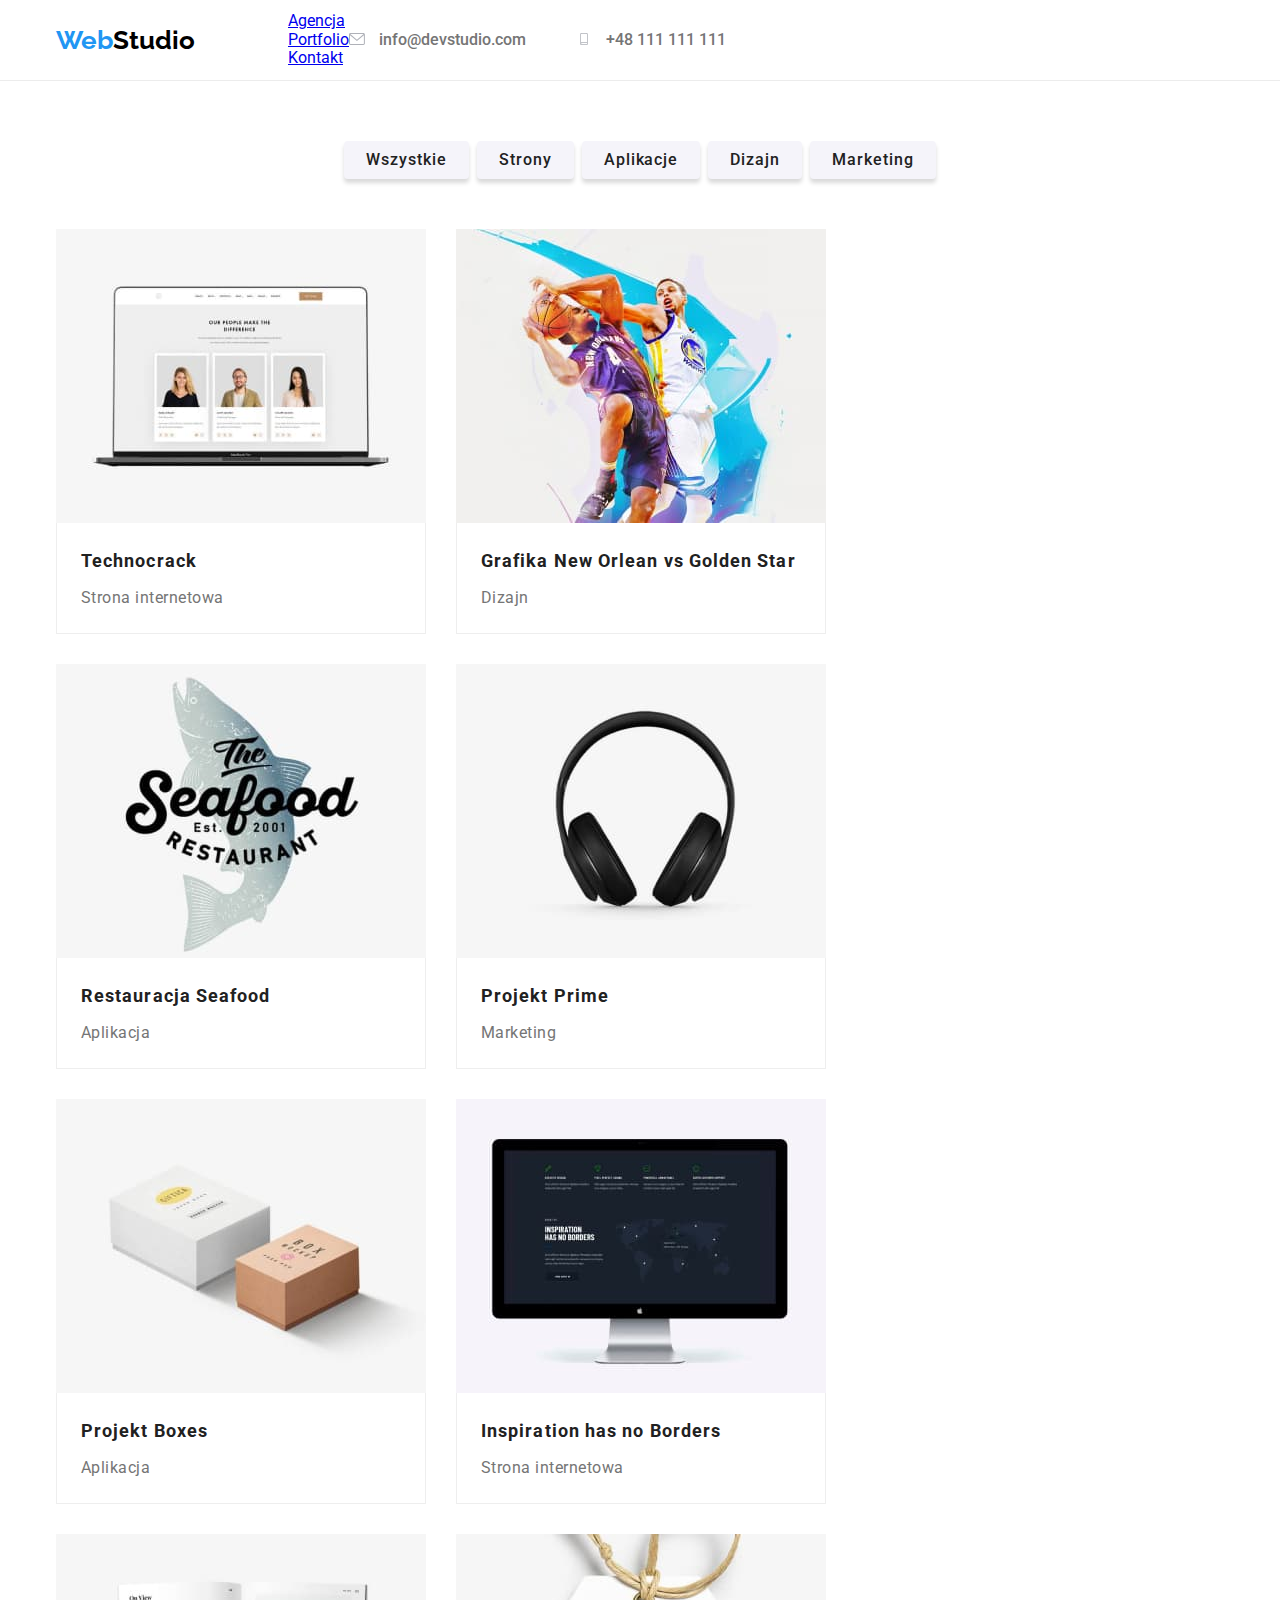
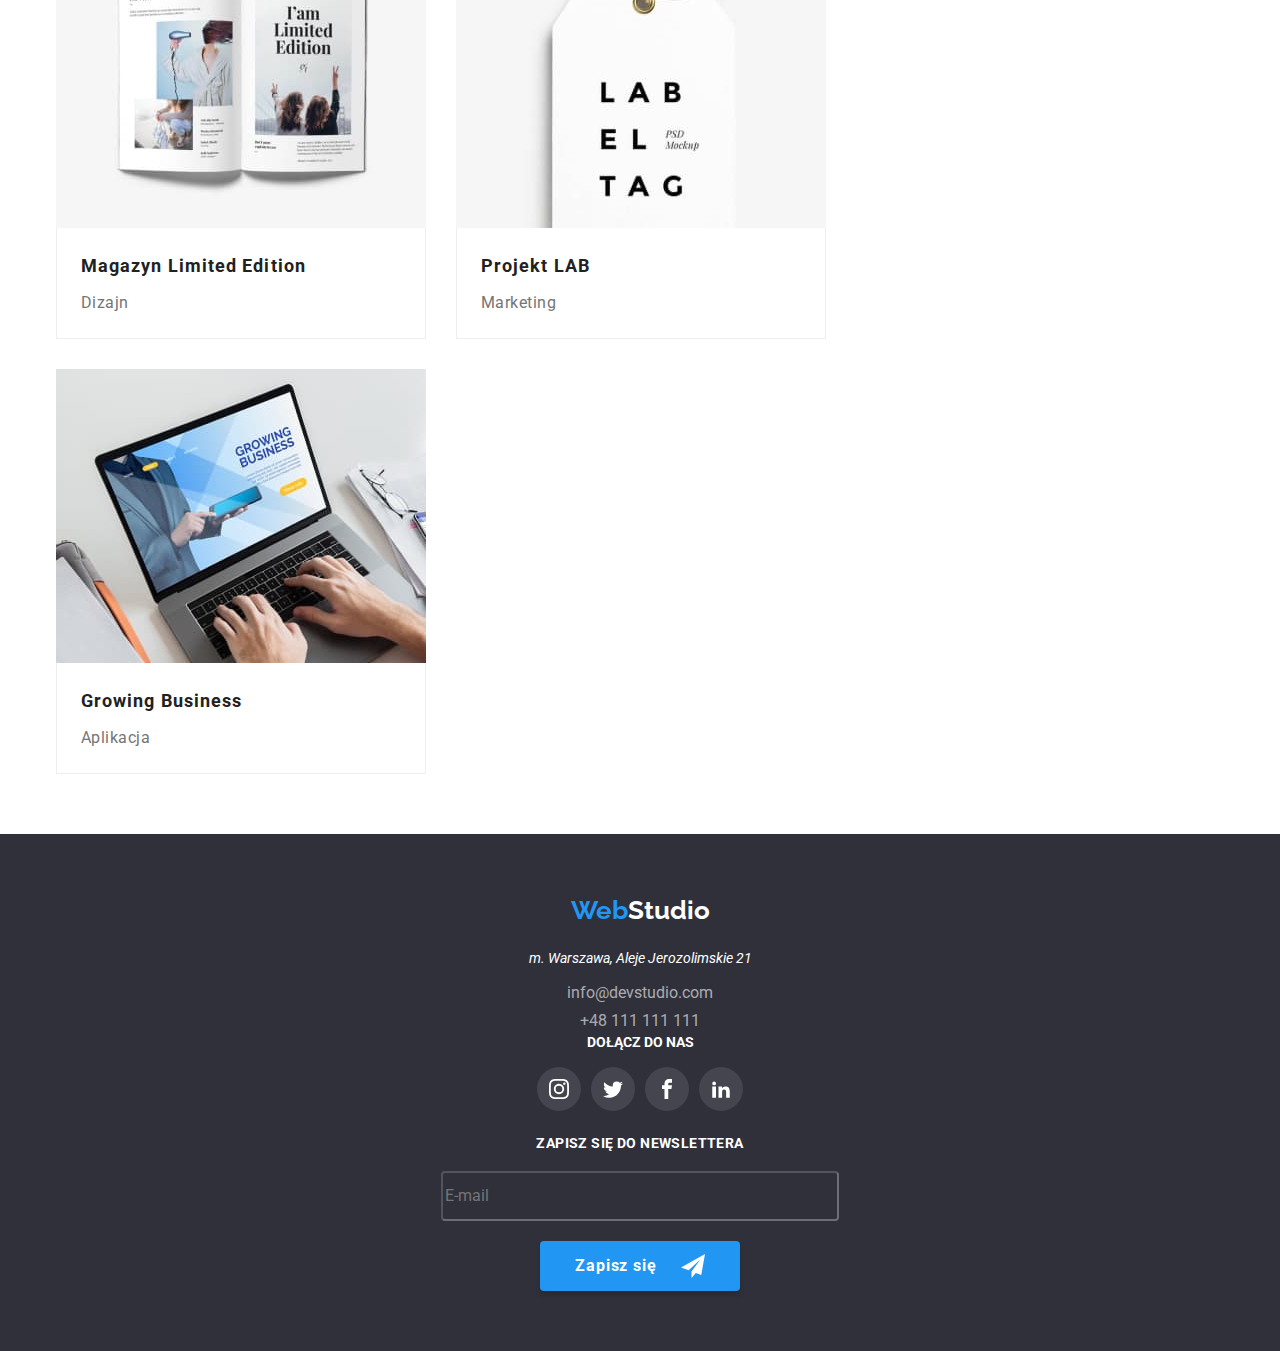
<file: portfolio.html>
<!DOCTYPE html>
<html lang="en">
  <head>
    <meta http-equiv="x-ua-compatible" content="ie=edge" />
    <meta charset="utf-8" />
    <title>Studio</title>
    <!-- <link rel="stylesheet" href="css/style.css" /> -->
    <link rel="preconnect" href="https://fonts.googleapis.com" />
    <link rel="preconnect" href="https://fonts.googleapis.com" />
    <link rel="preconnect" href="https://fonts.gstatic.com" crossorigin />
    <link
      href="https://fonts.googleapis.com/css2?family=Raleway:wght@700&family=Roboto:wght@400;500;700;900&display=swap"
      rel="stylesheet"
    />
    <link href="css/modern-normalize.css" rel="stylesheet" />
    <link href="css/main.min.css" rel="stylesheet" />
  </head>
  <body>
    <header class="line">
      <section class="container header">
        <a href="./index.html" class="logo header__logo">
          <span class="logo__web">Web</span
          ><span class="logo__studio">Studio</span>
        </a>
        <nav>
          <ul class="navigation">
            <li>
              <a href="./index.html" class="navigation__link">Agencja</a>
            </li>
            <li>
              <a
                href="./portfolio.html"
                class="navigation__link navigation__link--active"
                >Portfolio</a
              >
            </li>
            <li>
              <a href="./index.html" class="navigation__link">Kontakt</a>
            </li>
          </ul>
        </nav>
        <ul class="contact header__contact">
          <li>
            <a href="mailto:info@devstudio.com" class="contact__link">
              <svg class="contact__icon" width="16" height="12">
                <use xlink:href="./images/icons.svg#icon-envelope"></use>
              </svg>
              info@devstudio.com</a
            >
          </li>
          <li>
            <a href="tel:+48111111111" class="contact__link">
              <svg class="contact__icon" width="16" height="12">
                <use xlink:href="./images/icons.svg#icon-smartphone"></use>
              </svg>
              +48 111 111 111</a
            >
          </li>
        </ul>
      </section>
    </header>

    <main>
      <section class="section">
        <div class="container">
          <ul class="portfolio__button">
            <li>
              <button type="button" class="button button__list">
                Wszystkie
              </button>
            </li>
            <li>
              <button type="button" class="button button__list">Strony</button>
            </li>
            <li>
              <button type="button" class="button button__list">
                Aplikacje
              </button>
            </li>
            <li>
              <button type="button" class="button button__list">Dizajn</button>
            </li>
            <li>
              <button type="button" class="button button__list">
                Marketing
              </button>
            </li>
          </ul>
        </div>
        <div class="container">
          <ul class="portfolio">
            <li class="portfolio__shadow">
              <div class="portfolio__show-overlay">
                <div class="portfolio__overlay-on-img">
                  <img
                    src="images/portfolio-img-1.jpg"
                    alt="workers"
                    width="370"
                    height="294"
                  />
                  <div class="portfolio__overlay">
                    <p class="portfolio__text">
                      Technocrack jest popularną platformą wykorzystywaną do
                      rozpowszechniania koronawirusa. Firmy wykorzystują tę
                      platformę do celów szpiegowskich i ataków na
                      niezabezpieczone serwery konkurencji
                    </p>
                  </div>
                </div>
                <div class="portfolio__border">
                  <h3 class="portfolio__title">Technocrack</h3>
                  <p class="portfolio__description">Strona internetowa</p>
                </div>
              </div>
            </li>

            <li class="portfolio__shadow">
              <div class="portfolio__show-overlay">
                <div class="portfolio__overlay-on-img">
                  <img
                    src="images/portfolio-img-2.jpg"
                    alt="workers"
                    width="370"
                    height="294"
                  />
                  <div class="portfolio__overlay">
                    <p class="portfolio__text">
                      Technocrack jest popularną platformą wykorzystywaną do
                      rozpowszechniania koronawirusa. Firmy wykorzystują tę
                      platformę do celów szpiegowskich i ataków na
                      niezabezpieczone serwery konkurencji
                    </p>
                  </div>
                </div>
                <div class="portfolio__border">
                  <h3 class="portfolio__title">
                    Grafika New Orlean vs Golden Star
                  </h3>
                  <p class="portfolio__description">Dizajn</p>
                </div>
              </div>
            </li>

            <li class="portfolio__shadow">
              <div class="portfolio__show-overlay">
                <div class="portfolio__overlay-on-img">
                  <img
                    src="images/portfolio-img-3.jpg"
                    alt="workers"
                    width="370"
                    height="294"
                  />
                  <div class="portfolio__overlay">
                    <p class="portfolio__text">
                      Technocrack jest popularną platformą wykorzystywaną do
                      rozpowszechniania koronawirusa. Firmy wykorzystują tę
                      platformę do celów szpiegowskich i ataków na
                      niezabezpieczone serwery konkurencji
                    </p>
                  </div>
                </div>
                <div class="portfolio__border">
                  <h3 class="portfolio__title">Restauracja Seafood</h3>
                  <p class="portfolio__description">Aplikacja</p>
                </div>
              </div>
            </li>

            <li class="portfolio__shadow">
              <div class="portfolio__show-overlay">
                <div class="portfolio__overlay-on-img">
                  <img
                    src="images/portfolio-img-4.jpg"
                    alt="workers"
                    width="370"
                    height="294"
                  />
                  <div class="portfolio__overlay">
                    <p class="portfolio__text">
                      Technocrack jest popularną platformą wykorzystywaną do
                      rozpowszechniania koronawirusa. Firmy wykorzystują tę
                      platformę do celów szpiegowskich i ataków na
                      niezabezpieczone serwery konkurencji
                    </p>
                  </div>
                </div>
                <div class="portfolio__border">
                  <h3 class="portfolio__title">Projekt Prime</h3>
                  <p class="portfolio__description">Marketing</p>
                </div>
              </div>
            </li>

            <li class="portfolio__shadow">
              <div class="portfolio__show-overlay">
                <div class="portfolio__overlay-on-img">
                  <img
                    src="images/portfolio-img-5.jpg"
                    alt="workers"
                    width="370"
                    height="294"
                  />
                  <div class="portfolio__overlay">
                    <p class="portfolio__text">
                      Technocrack jest popularną platformą wykorzystywaną do
                      rozpowszechniania koronawirusa. Firmy wykorzystują tę
                      platformę do celów szpiegowskich i ataków na
                      niezabezpieczone serwery konkurencji
                    </p>
                  </div>
                </div>
                <div class="portfolio__border">
                  <h3 class="portfolio__title">Projekt Boxes</h3>
                  <p class="portfolio__description">Aplikacja</p>
                </div>
              </div>
            </li>

            <li class="portfolio__shadow">
              <div class="portfolio__show-overlay">
                <div class="portfolio__overlay-on-img">
                  <img
                    src="images/portfolio-img-6.jpg"
                    alt="workers"
                    width="370"
                    height="294"
                  />
                  <div class="portfolio__overlay">
                    <p class="portfolio__text">
                      Technocrack jest popularną platformą wykorzystywaną do
                      rozpowszechniania koronawirusa. Firmy wykorzystują tę
                      platformę do celów szpiegowskich i ataków na
                      niezabezpieczone serwery konkurencji
                    </p>
                  </div>
                </div>
                <div class="portfolio__border">
                  <h3 class="portfolio__title">Inspiration has no Borders</h3>
                  <p class="portfolio__description">Strona internetowa</p>
                </div>
              </div>
            </li>

            <li class="portfolio__shadow">
              <div class="portfolio__show-overlay">
                <div class="portfolio__overlay-on-img">
                  <img
                    src="images/portfolio-img-7.jpg"
                    alt="workers"
                    width="370"
                    height="294"
                  />
                  <div class="portfolio__overlay">
                    <p class="portfolio__text">
                      Technocrack jest popularną platformą wykorzystywaną do
                      rozpowszechniania koronawirusa. Firmy wykorzystują tę
                      platformę do celów szpiegowskich i ataków na
                      niezabezpieczone serwery konkurencji
                    </p>
                  </div>
                </div>
                <div class="portfolio__border">
                  <h3 class="portfolio__title">Magazyn Limited Edition</h3>
                  <p class="portfolio__description">Dizajn</p>
                </div>
              </div>
            </li>

            <li class="portfolio__shadow">
              <div class="portfolio__show-overlay">
                <div class="portfolio__overlay-on-img">
                  <img
                    src="images/portfolio-img-8.jpg"
                    alt="workers"
                    width="370"
                    height="294"
                  />
                  <div class="portfolio__overlay">
                    <p class="portfolio__text">
                      Technocrack jest popularną platformą wykorzystywaną do
                      rozpowszechniania koronawirusa. Firmy wykorzystują tę
                      platformę do celów szpiegowskich i ataków na
                      niezabezpieczone serwery konkurencji
                    </p>
                  </div>
                </div>
                <div class="portfolio__border">
                  <h3 class="portfolio__title">Projekt LAB</h3>
                  <p class="portfolio__description">Marketing</p>
                </div>
              </div>
            </li>

            <li class="portfolio__shadow">
              <div class="portfolio__show-overlay">
                <div class="portfolio__overlay-on-img">
                  <img
                    src="images/portfolio-img-9.jpg"
                    alt="workers"
                    width="370"
                    height="294"
                  />
                  <div class="portfolio__overlay">
                    <p class="portfolio__text">
                      Technocrack jest popularną platformą wykorzystywaną do
                      rozpowszechniania koronawirusa. Firmy wykorzystują tę
                      platformę do celów szpiegowskich i ataków na
                      niezabezpieczone serwery konkurencji
                    </p>
                  </div>
                </div>
                <div class="portfolio__border">
                  <h3 class="portfolio__title">Growing Business</h3>
                  <p class="portfolio__description">Aplikacja</p>
                </div>
              </div>
            </li>
          </ul>
        </div>
      </section>
    </main>

    <footer class="footer">
      <section class="container footer__box">
        <div>
          <a href="./index.html" class="logo">
            <span class="logo__web">Web</span
            ><span class="logo__studio logo__studio--light">Studio</span>
          </a>
          <address>
            <p class="footer__address">m. Warszawa, Aleje Jerozolimskie 21</p>
          </address>
          <ul class="contact contact__column">
            <li>
              <a
                class="contact__link contact__link--light"
                href="mailto:info@devstudio.com"
                >info@devstudio.com</a
              >
            </li>
            <li>
              <a
                class="contact__link contact__link--light"
                href="tel:+48111111111"
                >+48 111 111 111</a
              >
            </li>
          </ul>
        </div>
        <div>
          <h3 class="footer__join-us">DOŁĄCZ DO NAS</h3>
          <div class="socials">
            <a
              class="socials__social-media-icons socials__social-media-icons--dark"
              href="https://www.instagram.com/"
            >
              <svg class="socials__svg">
                <use
                  xlink:href="./images/icons.svg#icon-instagram"
                  width="20"
                  height="20"
                  x="12"
                  y="12"
                ></use>
              </svg>
            </a>

            <a
              class="socials__social-media-icons socials__social-media-icons--dark"
              href="https://www.twitter.com/"
            >
              <svg class="socials__svg">
                <use
                  xlink:href="./images/icons.svg#icon-twitter"
                  width="20"
                  height="20"
                  x="12"
                  y="12"
                ></use>
              </svg>
            </a>

            <a
              class="socials__social-media-icons socials__social-media-icons--dark"
              href="https://www.facebook.com/"
            >
              <svg class="socials__svg">
                <use
                  xlink:href="./images/icons.svg#icon-facebook"
                  width="20"
                  height="20"
                  x="12"
                  y="12"
                ></use>
              </svg>
            </a>

            <a
              class="socials__social-media-icons socials__social-media-icons--dark"
              href="https://pl.linkedin.com/"
            >
              <svg class="socials__svg">
                <use
                  xlink:href="./images/icons.svg#icon-linkedin2"
                  width="20"
                  height="20"
                  x="12"
                  y="12"
                ></use>
              </svg>
            </a>
          </div>
        </div>

        <div>
          <p class="footer__newsletter">Zapisz się do newslettera</p>
          <input
            type="text"
            name="e-mail"
            class="footer__email"
            placeholder="E-mail"
          />
          <button type="submit" class="button button__icon">
            Zapisz się
            <svg class="button__icon--send">
              <use
                xlink:href="./images/icons.svg#icon-icon-send"
                width="24"
                height="24"
              ></use>
            </svg>
          </button>
        </div>
      </section>
    </footer>
  </body>
</html>
</file>
<file: css/main.min.css>
ul,p,h1,h2,h3,h4,h5,h6{margin:0;padding:0;list-style:none}.container{min-width:320px;max-width:1170px;padding-right:15px;padding-left:15px;margin:0 auto}@media screen and (min-width: 768px){.container{max-width:768px;margin-inline:auto;padding-inline:16px}}@media screen and (min-width: 1200px){.container{max-width:1200px}}.section{margin-bottom:60px;margin-top:60px;margin-inline:auto}.section__heading{font-size:36px;font-weight:700;line-height:.85;color:#212121;text-align:center;margin-bottom:30px}.section__team{background:#f5f4fa;padding-bottom:120px;padding-top:60px;display:-webkit-box;display:-ms-flexbox;display:flex;-webkit-box-pack:center;-ms-flex-pack:center;justify-content:center}@media screen and (min-width: 1200px){.section{height:auto}}@media screen and (min-width: 1200px){.section__team{height:auto}}body{background:#fff;font-family:"Roboto",sans-serif}.form{padding:40px}.form__fieldset{border-color:rgba(0,0,0,0);padding:0}.form__label{display:-webkit-box;display:-ms-flexbox;display:flex;-webkit-box-orient:vertical;-webkit-box-direction:normal;-ms-flex-direction:column;flex-direction:column;position:relative}.form__label:hover,.form__label:focus-within{fill:#2196f3;border-color:#2196f3;-webkit-transition-duration:250ms;transition-duration:250ms;-webkit-transition-timing-function:cubic-bezier(0.4, 0, 0.2, 1);transition-timing-function:cubic-bezier(0.4, 0, 0.2, 1)}.form__details{font-size:14px;line-height:1.17;letter-spacing:.01em;color:#757575}.form__icons{width:12px;height:12px;position:absolute;top:35px;left:12px}.form__input-border{height:40px;width:370px;border:1px solid rgba(33,33,33,.2);border-radius:4px;background-color:rgba(0,0,0,0);position:relative;-webkit-box-align:center;-ms-flex-align:center;align-items:center;margin-top:4px;margin-bottom:10px;padding-left:40px}.form__input-border:hover,.form__input-border:focus-within{outline:0;border-color:#2196f3}.form__textarea-comment{border:0px;border:1px solid rgba(33,33,33,.2);border-radius:4px;height:120px;width:370px;resize:none;margin-top:4px}.form__textarea-comment:hover,.form__textarea-comment:focus-within{outline:0;border-color:#2196f3}.form__comment{color:rgba(117,117,117,.5);font-size:12px;line-height:1.17;letter-spacing:.01em;padding-left:16px;padding-top:12px}.form__title{margin-bottom:12px;text-align:center;font-weight:700;font-size:20px;line-height:1.15;letter-spacing:.03em;color:#212121}.logo{text-decoration:none;font-family:"Raleway",sans-serif;font-weight:700;font-size:26px;line-height:1.25}.logo__studio{color:#000}.logo__studio--light{color:#fff}.logo__web{color:#2196f3}.welcome{max-width:320px;text-align:center;font-weight:900;color:#fff;font-size:26px;line-height:1.36;letter-spacing:.06em;margin-left:auto;margin-right:auto;margin-bottom:36px}@media screen and (min-width: 768px){.welcome{max-width:496px;margin-bottom:36px}}@media screen and (min-width: 1200px){.welcome{max-width:496px;font-size:44px;margin-bottom:48px}}.button{background-color:#2196f3;border-radius:4px;border:none;color:#fff;font-size:16px;font-weight:700;line-height:1.875;text-align:center;display:-webkit-box;display:-ms-flexbox;display:flex;-webkit-box-pack:center;-ms-flex-pack:center;justify-content:center;-webkit-box-align:center;-ms-flex-align:center;align-items:center;cursor:pointer;letter-spacing:.06em;-webkit-box-shadow:0px 4px 4px rgba(0,0,0,.15);box-shadow:0px 4px 4px rgba(0,0,0,.15);margin-left:auto;margin-right:auto;width:200px;height:50px}.button__icon{display:-webkit-inline-box;display:-ms-inline-flexbox;display:inline-flex}.button__icon--send{width:24px;height:24px;margin-left:24px}.button__list{padding:6px 22px;font-weight:500;line-height:1.625;width:auto;height:auto;background-color:#f5f4fa;color:#212121;-webkit-transition-property:background-color;transition-property:background-color;-webkit-transition-duration:250ms;transition-duration:250ms;-webkit-transition-timing-function:cubic-bezier(0.4, 0, 0.2, 1);transition-timing-function:cubic-bezier(0.4, 0, 0.2, 1)}.button__list:hover,.button__list:focus{background-color:#2196f3;color:#fff;-webkit-box-shadow:0px 3px 1px rgba(0,0,0,.1),0px 1px 2px rgba(0,0,0,.08),0px 2px 2px rgba(0,0,0,.12);box-shadow:0px 3px 1px rgba(0,0,0,.1),0px 1px 2px rgba(0,0,0,.08),0px 2px 2px rgba(0,0,0,.12)}.socials{margin-top:16px;display:-webkit-box;display:-ms-flexbox;display:flex;gap:10px;-webkit-box-pack:center;-ms-flex-pack:center;justify-content:center;-webkit-box-align:center;-ms-flex-align:center;align-items:center}.socials__social-media-icons{fill:#afb1b8;background-color:#fff;-webkit-transition-property:background-color;transition-property:background-color;-webkit-transition-duration:250ms;transition-duration:250ms;-webkit-transition-timing-function:cubic-bezier(0.4, 0, 0.2, 1);transition-timing-function:cubic-bezier(0.4, 0, 0.2, 1);text-decoration:none;width:44px;height:44px;border-radius:50%;cursor:pointer;margin-bottom:24px}.socials__social-media-icons--dark{fill:#fff;background-color:rgba(255,255,255,.1019607843)}.socials__social-media-icons--dark:hover,.socials__social-media-icons--dark:focus{fill:#fff;background-color:#2196f3}.socials__svg{width:44px;height:44px}@media(min-width: 1200px){.socials__footer{display:-webkit-box;display:-ms-flexbox;display:flex;-webkit-box-pack:start;-ms-flex-pack:start;justify-content:flex-start}}.checkbox{display:-webkit-box;display:-ms-flexbox;display:flex;position:relative;margin-bottom:30px;cursor:pointer;font-size:14px;font-weight:400;gap:8px;margin-top:20px;margin-left:15px}.checkbox__checked{position:absolute;opacity:0;cursor:pointer;height:0;width:0}.checkbox__checkmark{position:absolute;top:0;left:0;height:15px;width:16px;border:2px solid #000;border-radius:2px}.checkbox__checkmark-icon{width:16px;height:15px;fill:#fff;background-color:#2196f3;position:relative;opacity:0;border-radius:2px}.checkbox__link{color:#2196f3}.checkbox input:checked~.checkbox__checkmark{border:2px solid #2196f3}.checkbox input:checked~svg{opacity:1}.line{border-bottom:1px solid #ececec;width:100%}.contact{list-style-type:none;display:-webkit-box;display:-ms-flexbox;display:flex;-webkit-box-orient:vertical;-webkit-box-direction:normal;-ms-flex-direction:column;flex-direction:column;gap:12px}.contact__link{text-decoration:none;font-weight:500;line-height:1.14;color:#757575;fill:#afb1b8;-webkit-transition-property:color;transition-property:color;-webkit-transition-duration:250ms;transition-duration:250ms;-webkit-transition-timing-function:cubic-bezier(0.4, 0, 0.2, 1);transition-timing-function:cubic-bezier(0.4, 0, 0.2, 1)}.contact__link:hover,.contact__link:focus{color:#2196f3;outline:0}.contact__link--light{font-weight:400;line-height:1.71;color:rgba(255,255,255,.6)}.contact__icon{margin-right:10px;-webkit-transition-property:color;transition-property:color;-webkit-transition-duration:250ms;transition-duration:250ms;-webkit-transition-timing-function:cubic-bezier(0.4, 0, 0.2, 1);transition-timing-function:cubic-bezier(0.4, 0, 0.2, 1)}.contact__icon:hover,.contact__icon:focus{fill:#2196f3;outline:0}@media screen and (min-width: 1200px){.contact{display:-webkit-box;display:-ms-flexbox;display:flex;-webkit-box-orient:horizontal;-webkit-box-direction:normal;-ms-flex-direction:row;flex-direction:row;gap:50px}.contact__column{display:block}}.features{list-style:none;display:-webkit-box;display:-ms-flexbox;display:flex;-webkit-box-orient:vertical;-webkit-box-direction:normal;-ms-flex-direction:column;flex-direction:column;-webkit-box-pack:center;-ms-flex-pack:center;justify-content:center}.features__icon{background-color:#f5f4fa;height:120px;width:100%;border-radius:4px;display:-webkit-box;display:-ms-flexbox;display:flex;-webkit-box-pack:center;-ms-flex-pack:center;justify-content:center;-webkit-box-align:center;-ms-flex-align:center;align-items:center}.features__heading{font-size:14px;font-weight:700;line-height:1.14;color:#000;margin-top:30px;display:-webkit-box;display:-ms-flexbox;display:flex;-webkit-box-pack:center;-ms-flex-pack:center;justify-content:center}.features__text{font-size:14px;font-weight:400;line-height:1.7;color:#757575;padding-top:10px}.backdrop{position:fixed;left:0;top:0;width:100%;height:100%;background-color:rgba(0,0,0,.2)}.is-hidden{opacity:0;visibility:hidden;pointer-events:none}.modal{position:absolute;top:50%;left:50%;-webkit-transform:translate(-50%, -50%);transform:translate(-50%, -50%);background-color:#fff;border-radius:4px;-webkit-box-shadow:0px 2px 1px rgba(0,0,0,.2),0px 1px 1px rgba(0,0,0,.14),0px 1px 3px rgba(0,0,0,.12);box-shadow:0px 2px 1px rgba(0,0,0,.2),0px 1px 1px rgba(0,0,0,.14),0px 1px 3px rgba(0,0,0,.12);-webkit-animation:modalanimation 3s;animation:modalanimation 3s;-webkit-animation-iteration-count:1;animation-iteration-count:1}@-webkit-keyframes modalanimation{0%{-webkit-transform:translate(-50%, -50%) scale(1);transform:translate(-50%, -50%) scale(1)}50%{-webkit-transform:translate(-50%, -50%) scale(1.25);transform:translate(-50%, -50%) scale(1.25)}100%{-webkit-transform:translate(-50%, -50%) scale(1);transform:translate(-50%, -50%) scale(1)}}@keyframes modalanimation{0%{-webkit-transform:translate(-50%, -50%) scale(1);transform:translate(-50%, -50%) scale(1)}50%{-webkit-transform:translate(-50%, -50%) scale(1.25);transform:translate(-50%, -50%) scale(1.25)}100%{-webkit-transform:translate(-50%, -50%) scale(1);transform:translate(-50%, -50%) scale(1)}}.modal__close-btn{position:absolute;top:8px;right:8px;width:30px;height:30px;border-radius:50%;border-color:rgba(0,0,0,.1);background-color:#fff;cursor:pointer}.modal__close-btn--iconX{fill:#000;position:absolute;top:8px;right:8px;width:30px;height:30px}.footer{background-color:#2f303a;padding:60px 0;text-align:center}.footer__box{text-align:center}.footer__address{font-size:14px;font-weight:400;line-height:1.71;color:#fff;margin-top:20px;margin-bottom:9px;place-items:center}.footer__join-us{color:#fff;font-weight:700;font-size:14px;line-height:1.17}.footer__social-media-icons{margin-top:16px;margin-bottom:30px;display:-webkit-box;display:-ms-flexbox;display:flex;gap:10px;-webkit-box-pack:center;-ms-flex-pack:center;justify-content:center;-webkit-box-align:center;-ms-flex-align:center;align-items:center}.footer__newsletter{padding-bottom:20px;font-weight:700;font-size:14px;color:#fff;text-transform:uppercase;letter-spacing:.03em}.footer__email{width:398px;height:50px;display:block;margin:0 auto;border-color:rgba(255,255,255,.3);border-radius:4px;background:rgba(0,0,0,0);margin-bottom:20px;color:#fff}.footer__email:focus{outline:0}.portfolio{display:-webkit-box;display:-ms-flexbox;display:flex;-ms-flex-wrap:wrap;flex-wrap:wrap;list-style:none;margin-top:50px;gap:30px;-ms-flex-preferred-size:calc((100% - 60px)/3);flex-basis:calc((100% - 60px)/3)}.portfolio__button{display:-webkit-box;display:-ms-flexbox;display:flex;-webkit-box-pack:center;-ms-flex-pack:center;justify-content:center;gap:8px;list-style:none}.portfolio__shadow:hover{-webkit-box-shadow:0px 1px 1px rgba(0,0,0,.12),0px 4px 4px rgba(0,0,0,.06),1px 4px 6px rgba(0,0,0,.16);box-shadow:0px 1px 1px rgba(0,0,0,.12),0px 4px 4px rgba(0,0,0,.06),1px 4px 6px rgba(0,0,0,.16)}.portfolio__overlay-on-img{overflow:hidden;position:relative;display:block;height:294px}.portfolio__overlay{width:370px;height:294px;position:absolute;-webkit-transition:-webkit-transform;transition:-webkit-transform;transition:transform;transition:transform, -webkit-transform;-webkit-transform:translateY(100%);transform:translateY(100%);-webkit-transition-duration:250ms;transition-duration:250ms;-webkit-transition-timing-function:cubic-bezier(0.4, 0, 0.2, 1);transition-timing-function:cubic-bezier(0.4, 0, 0.2, 1)}.portfolio__text{color:#fff;font-weight:400;font-size:18px;line-height:1.55;letter-spacing:.03em;padding:49px 45px 49px 24px}.portfolio__border{-webkit-box-sizing:border-box;box-sizing:border-box;border-right:1px solid #eee;border-left:1px solid #eee;border-bottom:1px solid #eee}.portfolio__title{font-size:18px;font-weight:700;color:#212121;line-height:2;padding-top:20px;padding-left:24px;padding-bottom:4px;letter-spacing:.06em}.portfolio__description{font-size:16px;font-weight:400;line-height:1.875;color:#757575;padding-left:24px;padding-bottom:20px;letter-spacing:.03em}.portfolio__show-overlay:hover .portfolio__overlay{-webkit-transform:translateY(0%);transform:translateY(0%);top:0;background-color:rgba(33,150,243,.9)}.grid{display:-webkit-box;display:-ms-flexbox;display:flex;-webkit-box-pack:center;-ms-flex-pack:center;justify-content:center;-webkit-box-orient:vertical;-webkit-box-direction:normal;-ms-flex-direction:column;flex-direction:column;gap:30px;max-width:468px;-webkit-box-align:center;-ms-flex-align:center;align-items:center;margin:0 auto}.grid__clients{display:grid;grid-template-columns:repeat(2, 210px);-webkit-box-pack:center;-ms-flex-pack:center;justify-content:center;-webkit-column-gap:30px;-moz-column-gap:30px;column-gap:30px;row-gap:30px;-webkit-box-align:center;-ms-flex-align:center;align-items:center;margin:0 auto}@media(min-width: 768px){.grid{max-width:768px;display:grid;grid-template-columns:repeat(2, 1fr);-webkit-column-gap:30px;-moz-column-gap:30px;column-gap:30px;width:100%;height:100%}.grid__clients{grid-template-columns:repeat(3, 226px);-webkit-column-gap:24px;-moz-column-gap:24px;column-gap:24px}.grid__a{grid-column:1}.grid__b{grid-column:2}.grid__c{grid-column:1/span 2}}@media(min-width: 1200px){.grid{display:grid;grid-template-columns:repeat(4, 4fr);max-width:1200px;margin:0 auto}.grid__clients{grid-template-columns:repeat(6, 6fr)}.grid__footer{grid-template-columns:repeat(3, 1fr)}.grid__a{grid-column:1;text-align:start}.grid__b{grid-column:2;text-align:start}.grid__c{grid-column:3;text-align:start}}@media(min-width: 1200px){.grid__enter{display:-webkit-box;display:-ms-flexbox;display:flex;gap:10px}}.label{position:relative}.label__text{position:absolute;background-color:rgba(47,48,58,.8);color:#fff;position:absolute;right:0;bottom:0px;left:0;text-align:center;font-size:14px;line-height:1.14;font-weight:700;padding-top:27px;padding-bottom:27px;letter-spacing:.03em}.header{height:80px;display:-webkit-box;display:-ms-flexbox;display:flex;-webkit-box-align:center;-ms-flex-align:center;align-items:center}.header__logo{margin-right:93px}.team{-webkit-box-shadow:0px 1px 3px rgba(0,0,0,.12),0px 1px 1px rgba(0,0,0,.14),0px 2px 1px rgba(0,0,0,.2);box-shadow:0px 1px 3px rgba(0,0,0,.12),0px 1px 1px rgba(0,0,0,.14),0px 2px 1px rgba(0,0,0,.2);border-radius:0px 0px 4px 4px;background-color:#fff;list-style:none}.team__name{line-height:1.14;color:#000;margin-top:30px;font-weight:500;font-size:16px;text-align:center}.team__job{font-weight:400;line-height:1.7;color:#757575;padding-top:10px;font-size:16px;text-align:center}.team img{width:100%;height:auto}.clients__border{display:-webkit-box;display:-ms-flexbox;display:flex;-webkit-box-pack:center;-ms-flex-pack:center;justify-content:center;-webkit-box-align:center;-ms-flex-align:center;align-items:center;width:210px;height:92px;border:1px solid #afb1b8;border-radius:4px;-webkit-transition-property:border-color;transition-property:border-color;transition-property:border-color;-webkit-transition-duration:250ms;transition-duration:250ms;-webkit-transition-timing-function:cubic-bezier(0.4, 0, 0.2, 1);transition-timing-function:cubic-bezier(0.4, 0, 0.2, 1)}.clients__border:hover,.clients__border:focus{border-color:#2196f3}.clients__icon{width:100%;height:100%;fill:#afb1b8;-webkit-transition-property:fill;transition-property:fill;-webkit-transition-duration:250ms;transition-duration:250ms;-webkit-transition-timing-function:cubic-bezier(0.4, 0, 0.2, 1);transition-timing-function:cubic-bezier(0.4, 0, 0.2, 1)}.clients__icon:hover,.clients__icon:focus{fill:#2196f3}@media(min-width: 768px){.clients__border{width:226px}}@media(min-width: 1200px){.clients__border{width:170px}}.site-nav{height:80px;-webkit-box-align:center;-ms-flex-align:center;align-items:center;border-bottom:1px solid #ececec;-webkit-box-orient:horizontal;-webkit-box-direction:normal;-ms-flex-direction:row;flex-direction:row;display:-webkit-box;display:-ms-flexbox;display:flex;-webkit-box-pack:justify;-ms-flex-pack:justify;justify-content:space-between}@media screen and (min-width: 768px){.site-nav{max-width:768px}}@media screen and (min-width: 1200px){.site-nav{max-width:1200px}}.welcome-background{background-image:url("../images/background.jpg"),-webkit-gradient(linear, left top, right top, from(rgba(47, 48, 58, 0.4)), to(rgba(47, 48, 58, 0.4)));background-image:url("../images/background.jpg"),linear-gradient(to right, rgba(47, 48, 58, 0.4), rgba(47, 48, 58, 0.4));background-position:center;background-repeat:no-repeat;height:400px;width:auto;display:-webkit-box;display:-ms-flexbox;display:flex;-webkit-box-orient:vertical;-webkit-box-direction:normal;-ms-flex-direction:column;flex-direction:column;-webkit-box-align:center;-ms-flex-align:center;align-items:center;-webkit-box-pack:center;-ms-flex-pack:center;justify-content:center;margin-inline:auto}@media screen and (max-width: 768px)and (min-device-pixel-ratio: 2),(-webkit-min-device-pixel-ratio: 2),(min-resolution: 192dpi),(min-resolution: 2dppx){.welcome-background{background:-webkit-gradient(linear, left top, left bottom, from(rgba(46, 47, 66, 0.7)), to(rgba(46, 47, 66, 0.7))),url(../images/background428_2x.jpg);background:linear-gradient(rgba(46, 47, 66, 0.7), rgba(46, 47, 66, 0.7)),url(../images/background428_2x.jpg);background-size:cover}}@media screen and (min-width: 768px){.welcome-background{background-image:-webkit-gradient(linear, left top, left bottom, from(rgba(46, 47, 66, 0.7)), to(rgba(46, 47, 66, 0.7))),url("../images/background768_2x.jpg");background-image:linear-gradient(rgba(46, 47, 66, 0.7), rgba(46, 47, 66, 0.7)),url("../images/background768_2x.jpg");background-size:cover;height:436px;max-width:1200px}}@media screen and (min-width: 1200px){.welcome-background{background-image:-webkit-gradient(linear, left top, left bottom, from(rgba(46, 47, 66, 0.7)), to(rgba(46, 47, 66, 0.7))),url("../images/background1200_2x.jpg");background-image:linear-gradient(rgba(46, 47, 66, 0.7), rgba(46, 47, 66, 0.7)),url("../images/background1200_2x.jpg");background-size:1440px 600px;height:600px;max-width:1440px}}.hidden{display:none}@media(min-width: 1200px){.hidden{display:-webkit-box;display:-ms-flexbox;display:flex}}.menu{display:-webkit-box;display:-ms-flexbox;display:flex;gap:40px;list-style-type:none;font-size:14px;-webkit-box-align:center;-ms-flex-align:center;align-items:center}.menu__link{text-decoration:none;font-weight:500;line-height:1.14;color:#000;-webkit-transition-property:color;transition-property:color;-webkit-transition-duration:250ms;transition-duration:250ms;-webkit-transition-timing-function:cubic-bezier(0.4, 0, 0.2, 1);transition-timing-function:cubic-bezier(0.4, 0, 0.2, 1)}.menu__link:hover,.menu__link:focus{color:#2196f3;outline:0}.menu__link--active{color:#2196f3}.menu__link--active::after{content:"";display:block;width:100%;height:4px;background-color:#2196f3;-webkit-transform:translateY(30px);transform:translateY(30px);border-radius:2px}.menu__contact{text-decoration:none;gap:50px;font-weight:500;line-height:1.14;color:#757575;fill:#afb1b8;margin-left:auto}.menu__contact--light{display:block;font-weight:400;line-height:1.71;color:rgba(255,255,255,.6)}.menu__contact--icon{margin-right:10px}@media(max-width: 767px){.menu{display:none}}.menu-toggle{min-height:40px;min-width:40px;display:-webkit-box;display:-ms-flexbox;display:flex;-webkit-box-align:center;-ms-flex-align:center;align-items:center;-webkit-box-pack:center;-ms-flex-pack:center;justify-content:center;margin:0;padding:0;background-color:rgba(0,0,0,0);cursor:pointer;border:none;border-radius:50%;outline:none}@media(min-width: 768px){.menu-toggle{display:none}}.menu-toggle:hover,.menu-toggle:focus{background-color:rgba(0,0,0,.1)}.menu-container{position:fixed;top:0;left:0;width:100vw;height:100vh;padding:32px;background-color:#fff;inset:0;translate:-100% 0 0;-webkit-transition-duration:250ms;transition-duration:250ms;-webkit-transition-timing-function:cubic-bezier(0.4, 0, 0.2, 1);transition-timing-function:cubic-bezier(0.4, 0, 0.2, 1)}.menu-container.is-open{translate:none}.menu-container .menu-toggle{position:absolute;top:16px;right:16px;color:#000}@media(min-width: 768px){.menu-container{display:none}}@media(min-width: 1200px){.menu-container{display:none}}.mobile-menu{padding:0;margin:0;list-style:none;display:-webkit-box;display:-ms-flexbox;display:flex;-webkit-box-orient:vertical;-webkit-box-direction:normal;-ms-flex-direction:column;flex-direction:column;gap:40px;position:absolute;top:80px;left:40px}.mobile-menu__link{text-decoration:none;color:#212121;font-size:40px;letter-spacing:2%;font-weight:500;-webkit-transition-property:color;transition-property:color;-webkit-transition-duration:250ms;transition-duration:250ms;-webkit-transition-timing-function:cubic-bezier(0.4, 0, 0.2, 1);transition-timing-function:cubic-bezier(0.4, 0, 0.2, 1)}.mobile-menu__link:hover,.mobile-menu__link:focus{color:#2196f3;outline:0}.mobile-menu__address{top:auto;bottom:128px}.mobile-menu__address--link{text-decoration:none;font-size:24px;color:#757575;-webkit-transition-property:color;transition-property:color;-webkit-transition-duration:250ms;transition-duration:250ms;-webkit-transition-timing-function:cubic-bezier(0.4, 0, 0.2, 1);transition-timing-function:cubic-bezier(0.4, 0, 0.2, 1)}.mobile-menu__address--link:hover,.mobile-menu__address--link:focus{color:#2196f3;font-size:34px;font-weight:500;outline:0}.mobile-menu__socials{-webkit-box-orient:horizontal;-webkit-box-direction:normal;-ms-flex-direction:row;flex-direction:row;top:auto;bottom:40px}.mobile-menu__socials--link{text-decoration:none;color:#2196f3;font-size:18px;font-weight:500;-webkit-transition-property:color;transition-property:color;-webkit-transition-duration:250ms;transition-duration:250ms;-webkit-transition-timing-function:cubic-bezier(0.4, 0, 0.2, 1);transition-timing-function:cubic-bezier(0.4, 0, 0.2, 1)}@media(min-width: 768px){.mobile-menu{display:none}}@media(min-width: 1200px){.mobile-menu{display:none}}.header-section{max-width:428px;margin-inline:auto}@media screen and (min-width: 768px){.header-section{max-width:768px}}@media screen and (min-width: 1200px){.header-section{max-width:1200px;height:auto;margin-block:0}}/*# sourceMappingURL=main.min.css.map */
</file>
